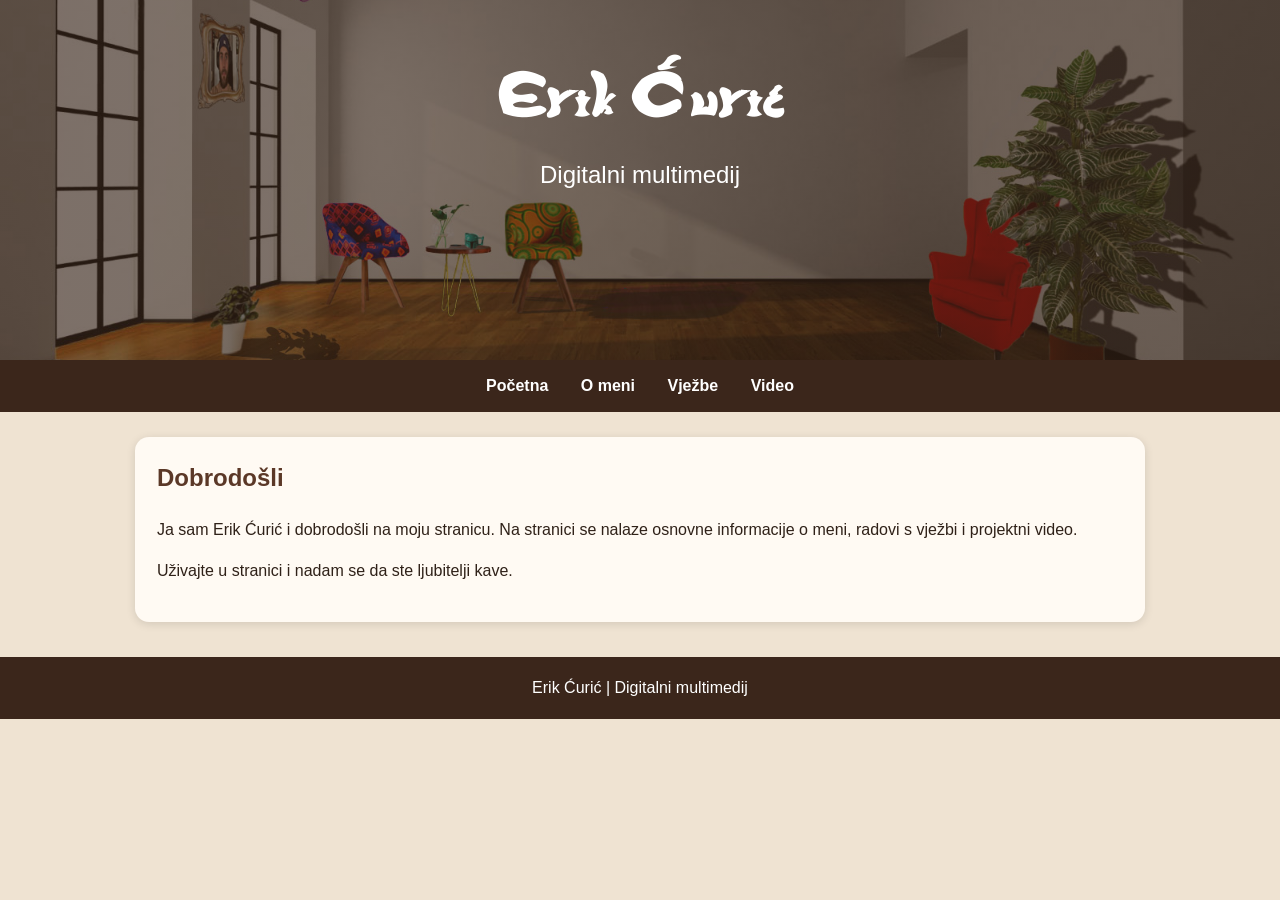
<file: index.html>
<!DOCTYPE html>
<html lang="hr">
<head>
    <meta charset="UTF-8">
    <meta name="viewport" content="width=device-width, initial-scale=1.0">
    <title>Erik Ćurić - Digitalni multimedij</title>
    <link rel="stylesheet" href="style.css">
</head>
<body>
    <section class="hero">
        <h1>Erik Ćurić</h1>
        <p class="podnaslov">Digitalni multimedij</p>
    </section>
    <nav class="navigacija">
    <a href="index.html">Početna</a>
    <a href="o_meni.html">O meni</a>
    <a href="vjezbe.html">Vježbe</a>
    <a href="video.html">Video</a>
</nav>
    <main>
        <section class="kartica">
            <h2>Dobrodošli</h2>
            <p>Ja sam Erik Ćurić i dobrodošli na moju stranicu. Na stranici se nalaze osnovne informacije o meni, radovi s vježbi i projektni video.</p>
            <p>Uživajte u stranici i nadam se da ste ljubitelji kave.</p>
        </section>
    </main>
    <footer>Erik Ćurić | Digitalni multimedij</footer>
</body>
</html>
</file>
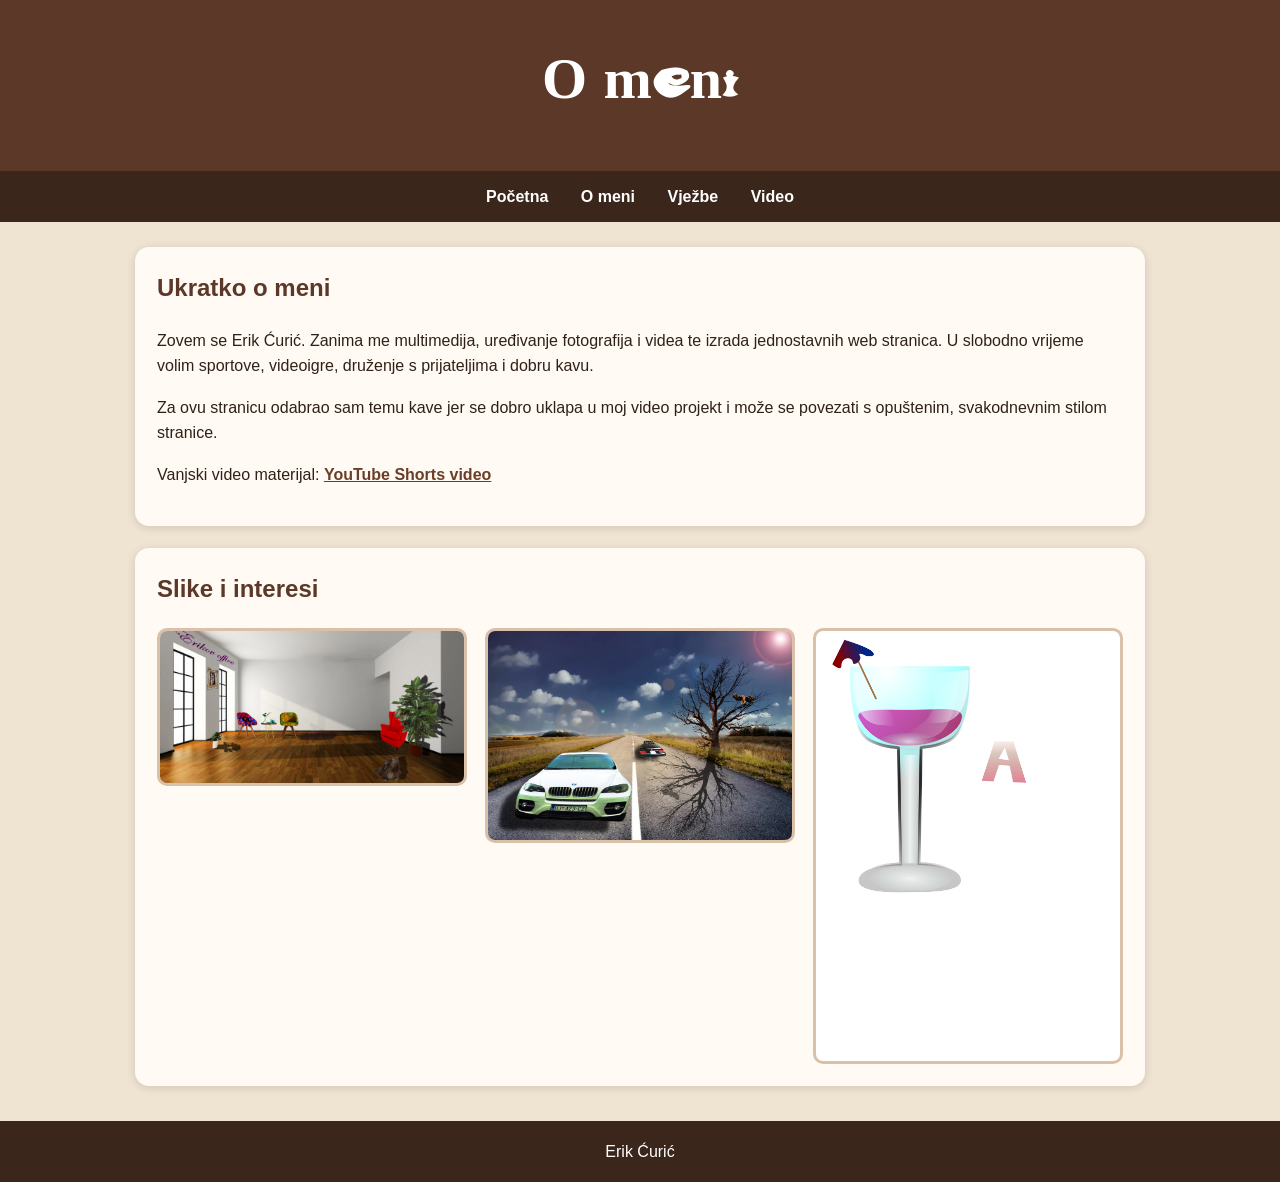
<file: o_meni.html>
<!DOCTYPE html>
<html lang="hr">
<head>
    <meta charset="UTF-8">
    <meta name="viewport" content="width=device-width, initial-scale=1.0">
    <title>O meni</title>
    <link rel="stylesheet" href="style.css">
</head>
<body>
    <header class="obicni"><h1>O meni</h1></header>
    <nav class="navigacija">
    <a href="index.html">Početna</a>
    <a href="o_meni.html">O meni</a>
    <a href="vjezbe.html">Vježbe</a>
    <a href="video.html">Video</a>
</nav>
    <main>
        <section class="kartica">
            <h2>Ukratko o meni</h2>
            <p>Zovem se Erik Ćurić. Zanima me multimedija, uređivanje fotografija i videa te izrada jednostavnih web stranica. U slobodno vrijeme volim sportove, videoigre, druženje s prijateljima i dobru kavu.</p>
            <p>Za ovu stranicu odabrao sam temu kave jer se dobro uklapa u moj video projekt i može se povezati s opuštenim, svakodnevnim stilom stranice.</p>
            <p>Vanjski video materijal: <a href="https://youtube.com/shorts/Fs2RSQ7rfXU?feature=share" target="_blank">YouTube Shorts video</a></p>
        </section>
        <section class="kartica">
            <h2>Slike i interesi</h2>
            <div class="galerija">
                <img src="slike/projektni_zadatak_2.jpg" alt="Projektni zadatak 2">
                <img src="slike/vjezba_7.jpg" alt="Vježba 7">
                <img src="slike/vjezba_4.png" alt="Vježba 4">
            </div>
        </section>
    </main>
    <footer>Erik Ćurić</footer>
</body>
</html>
</file>
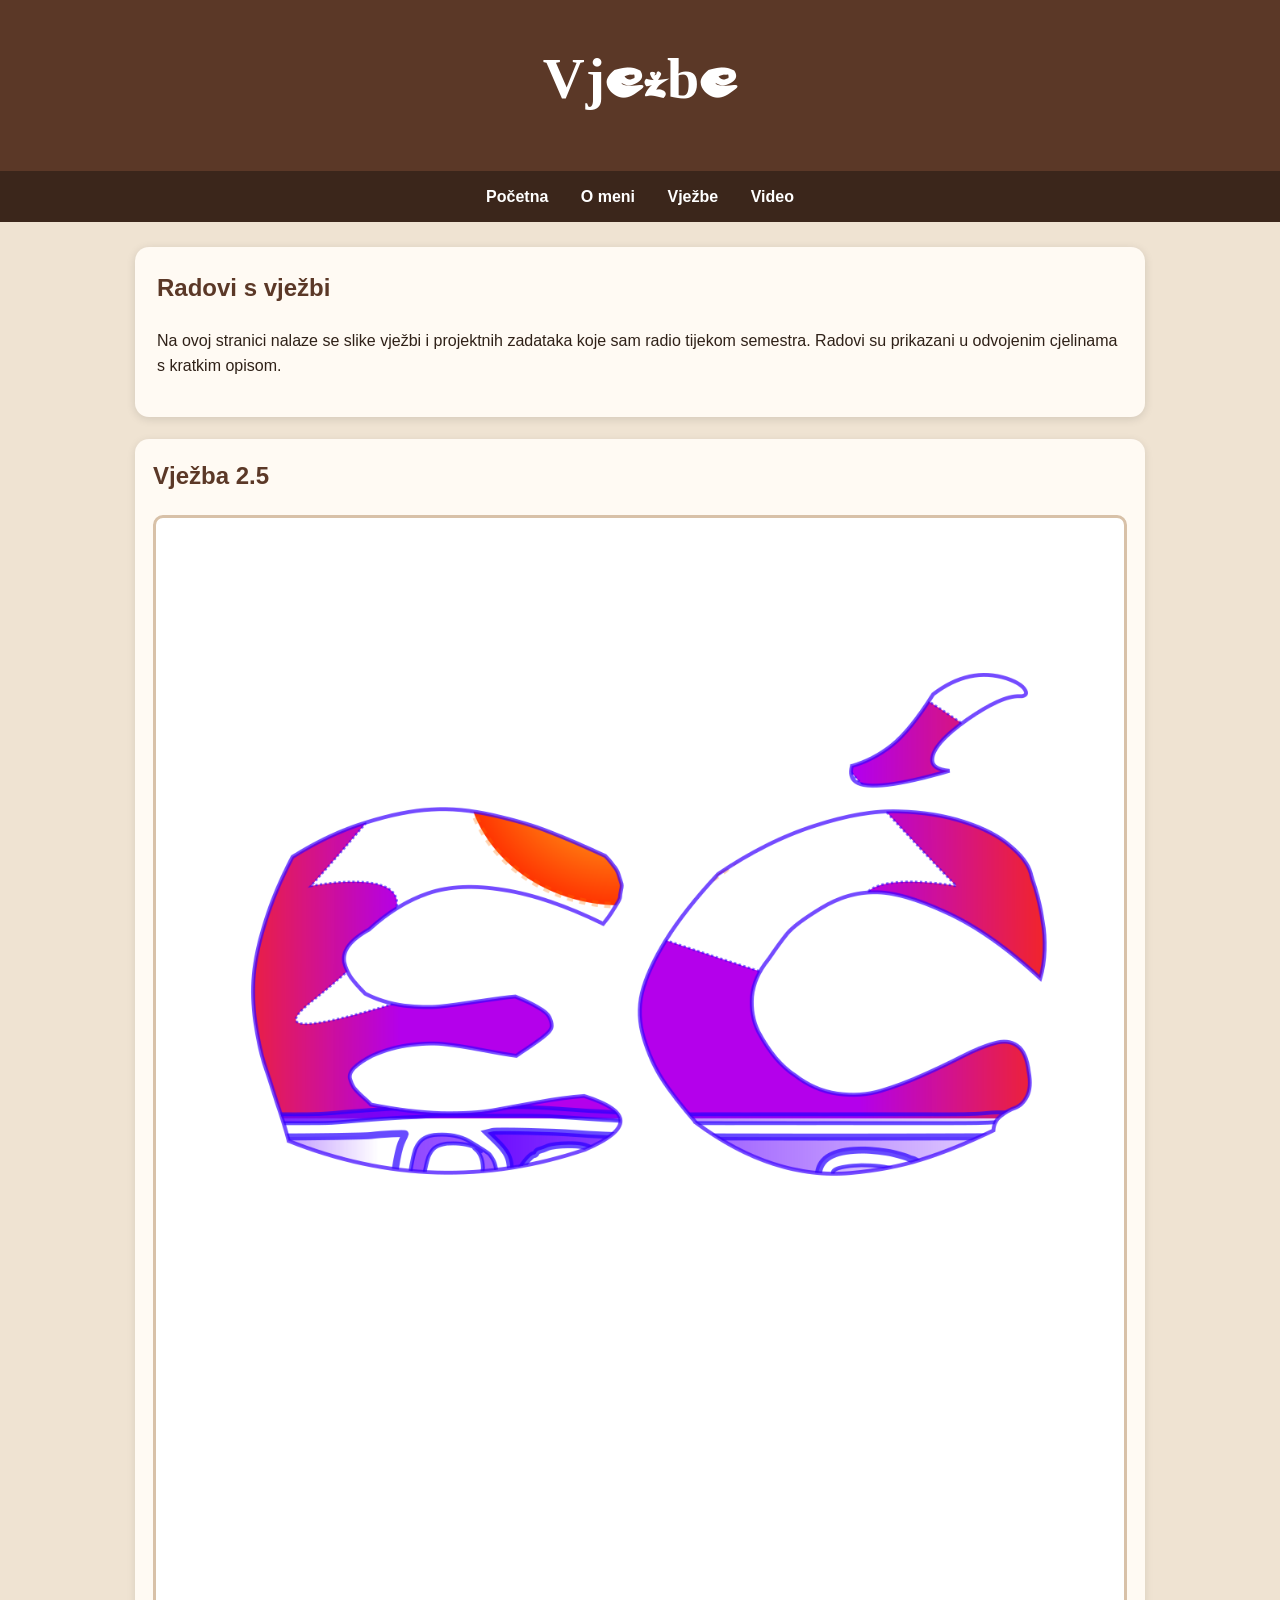
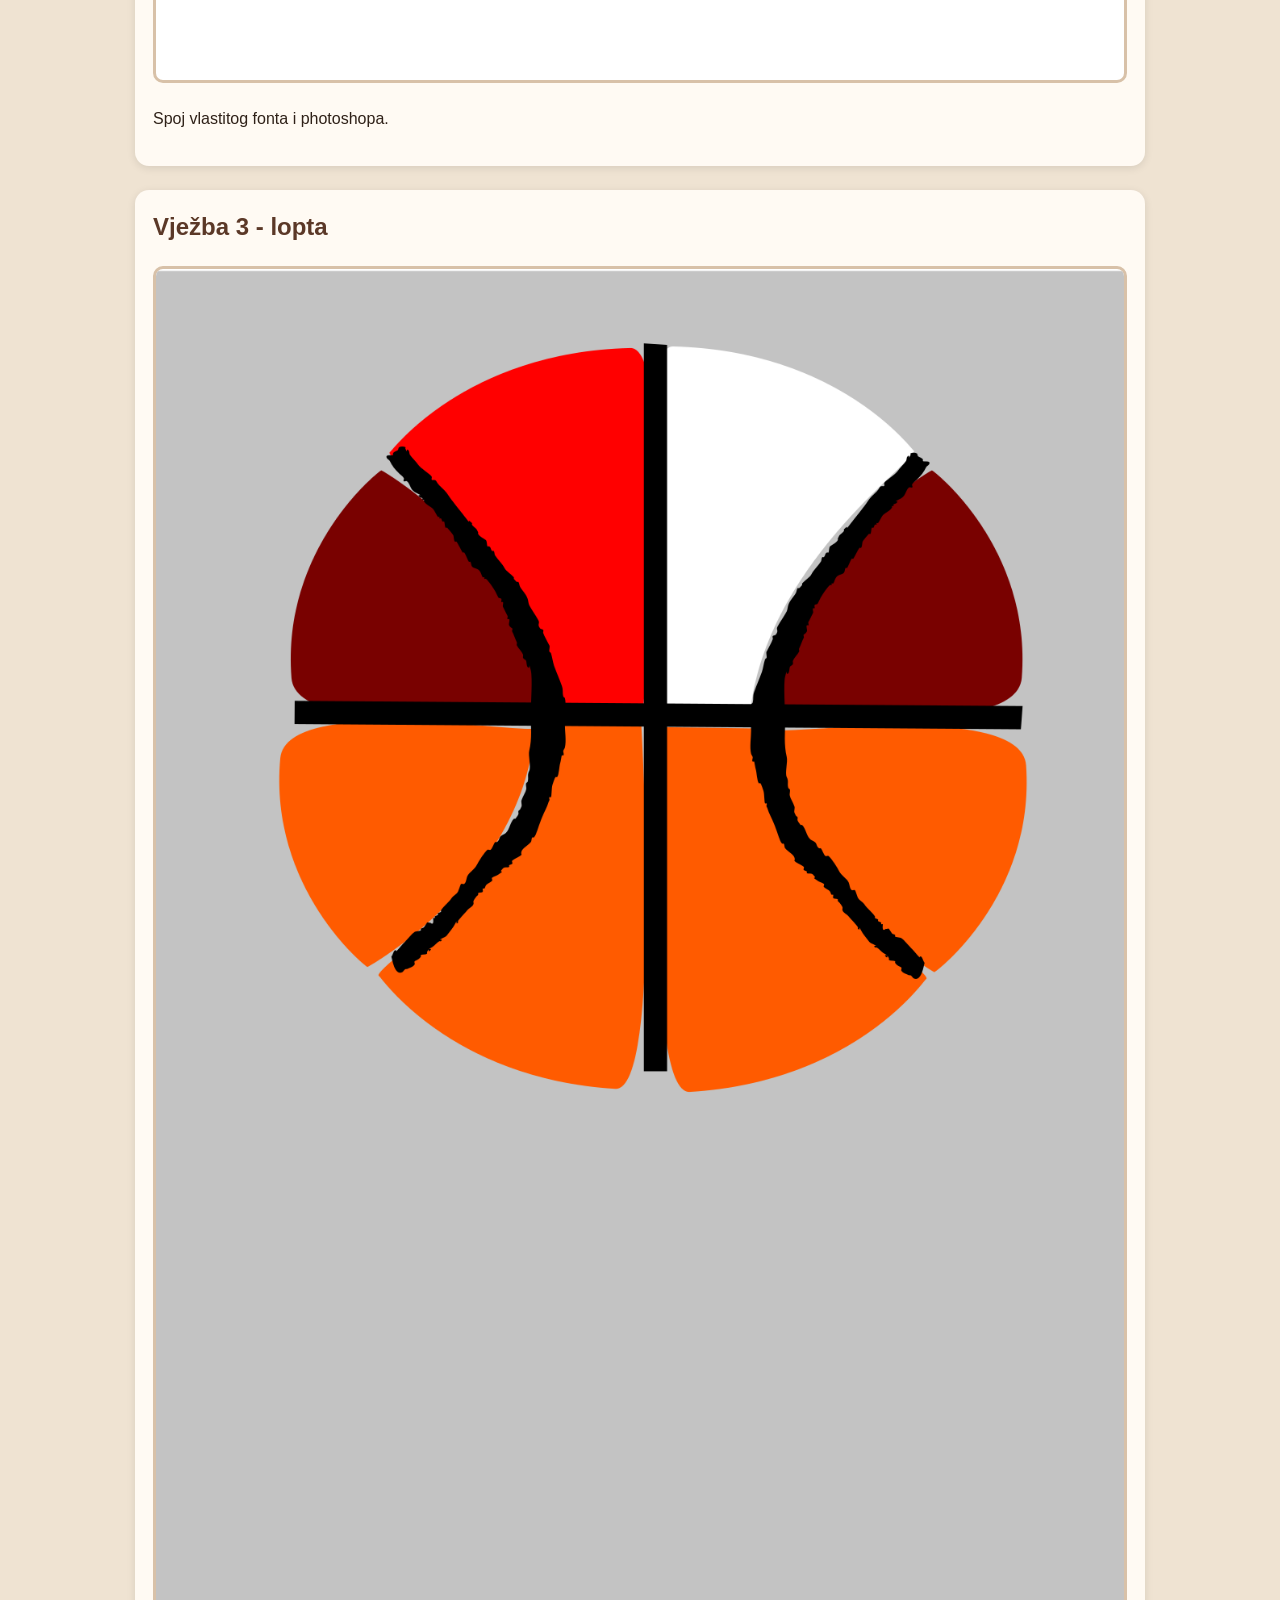
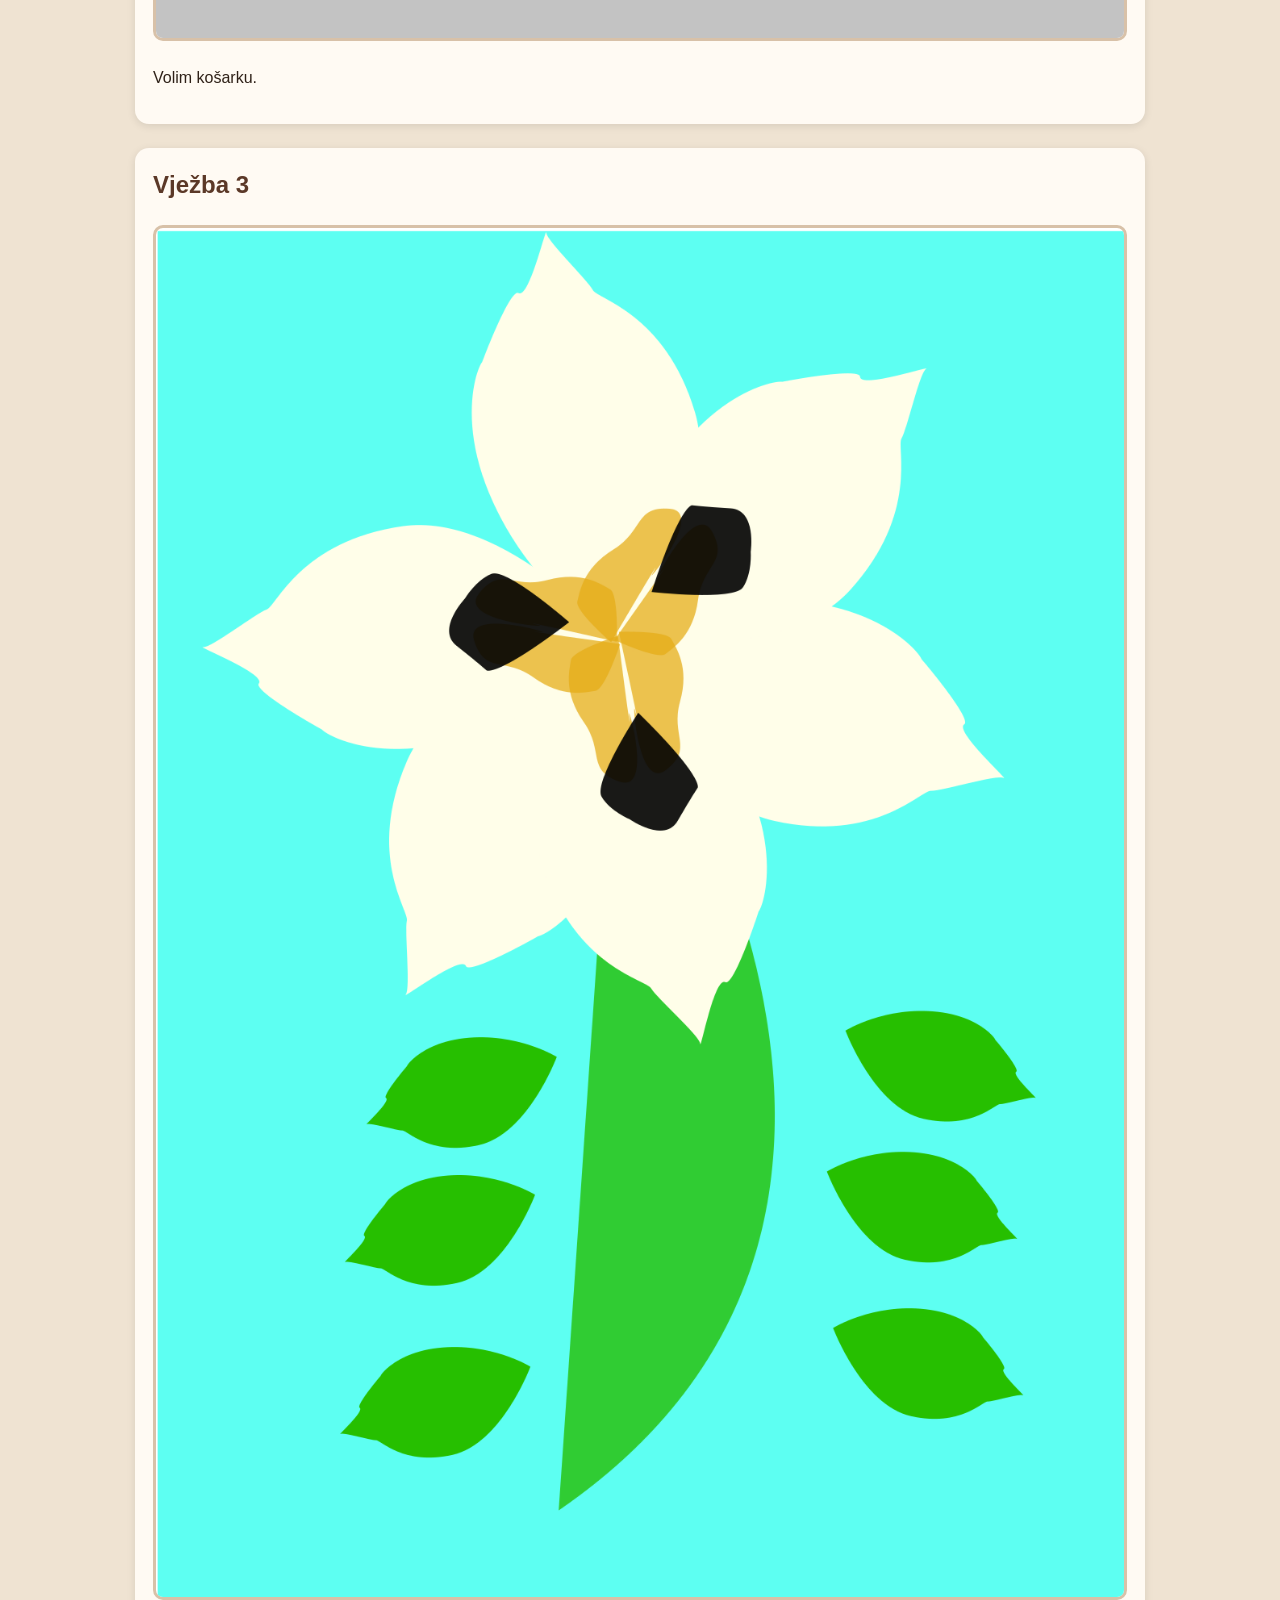
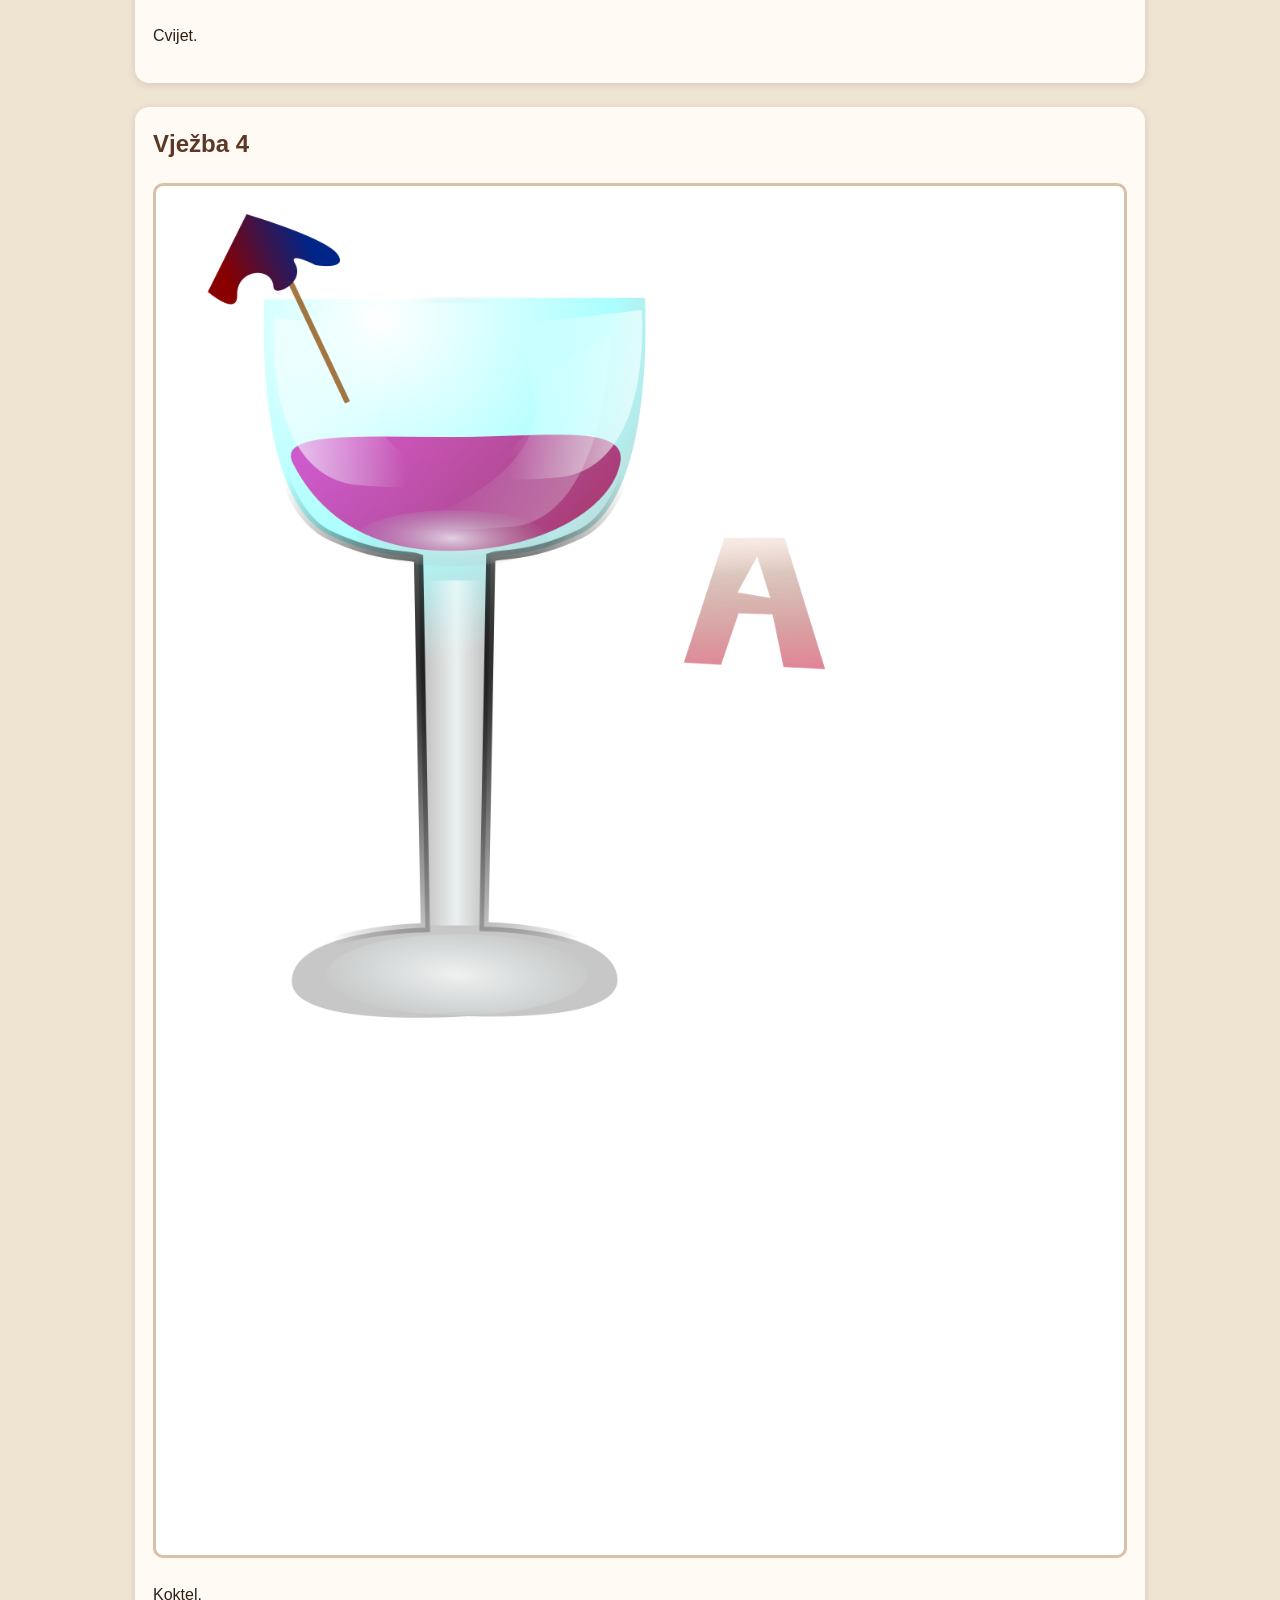
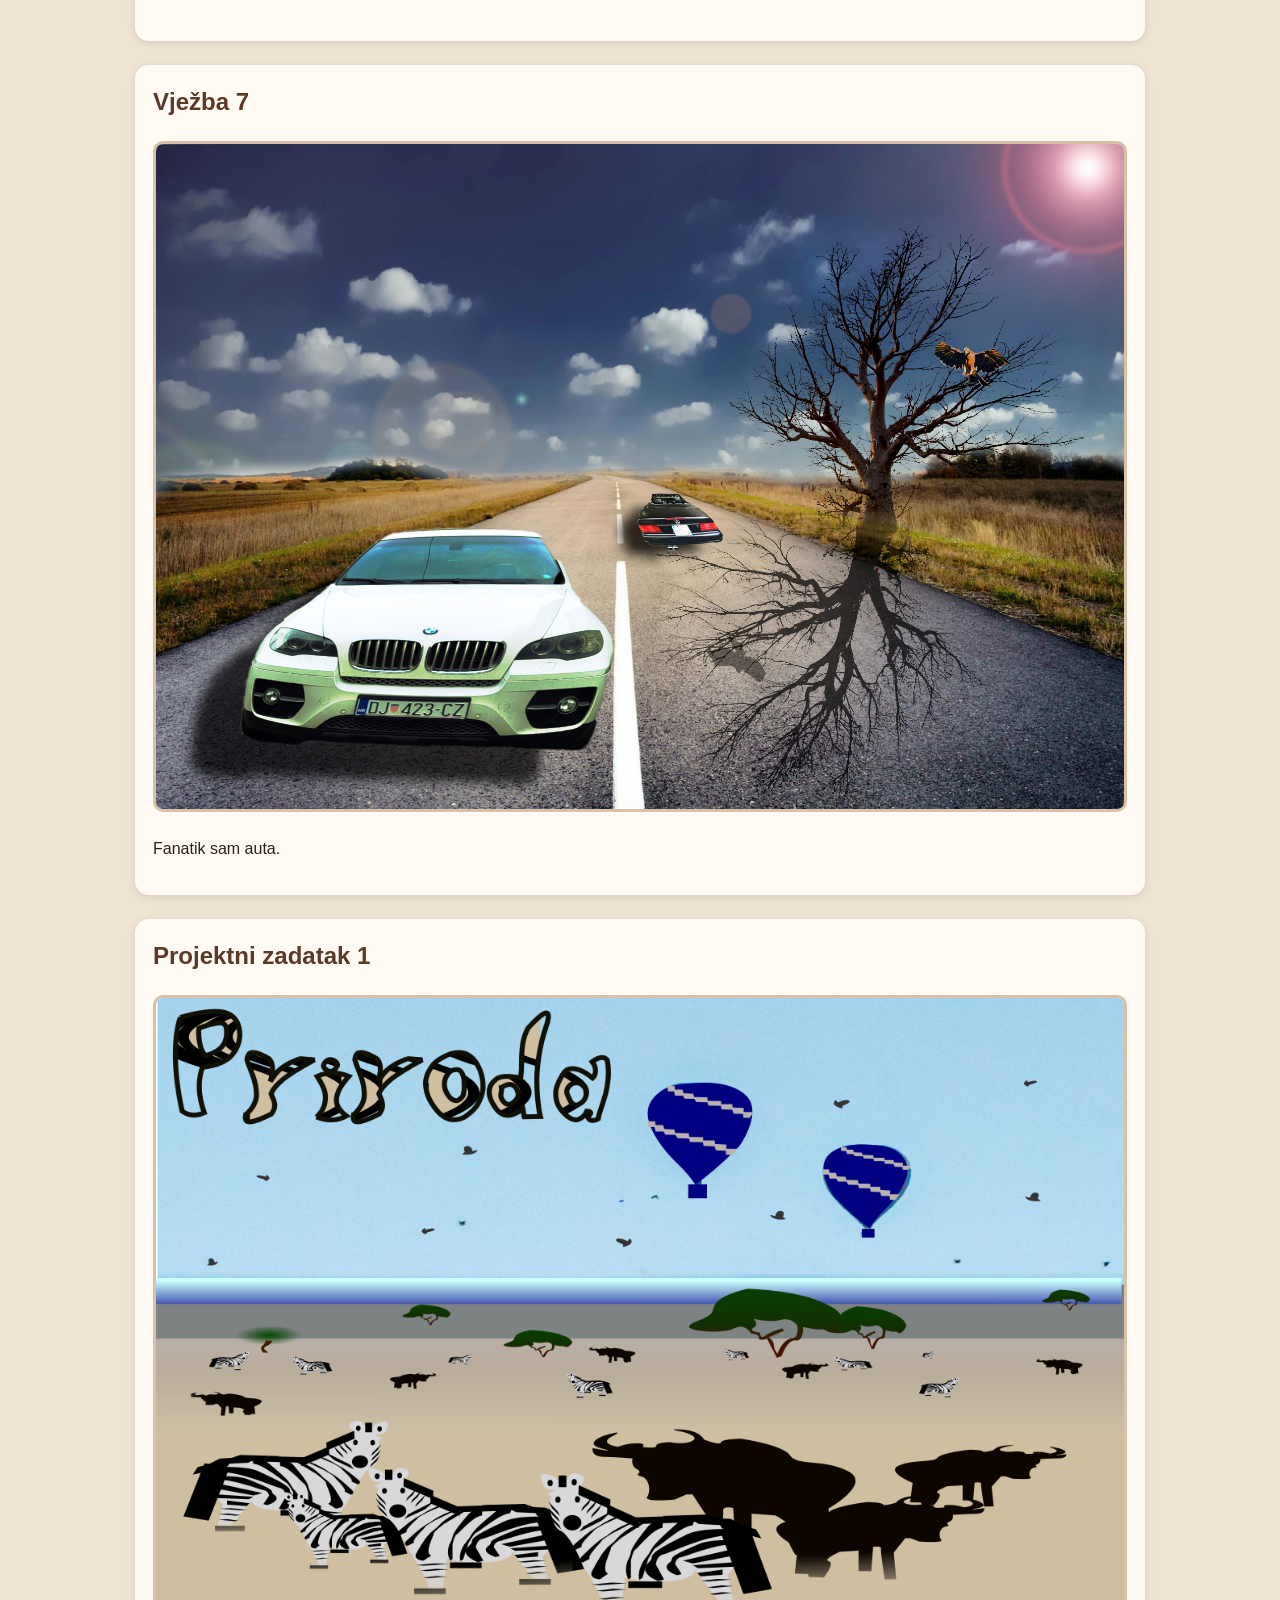
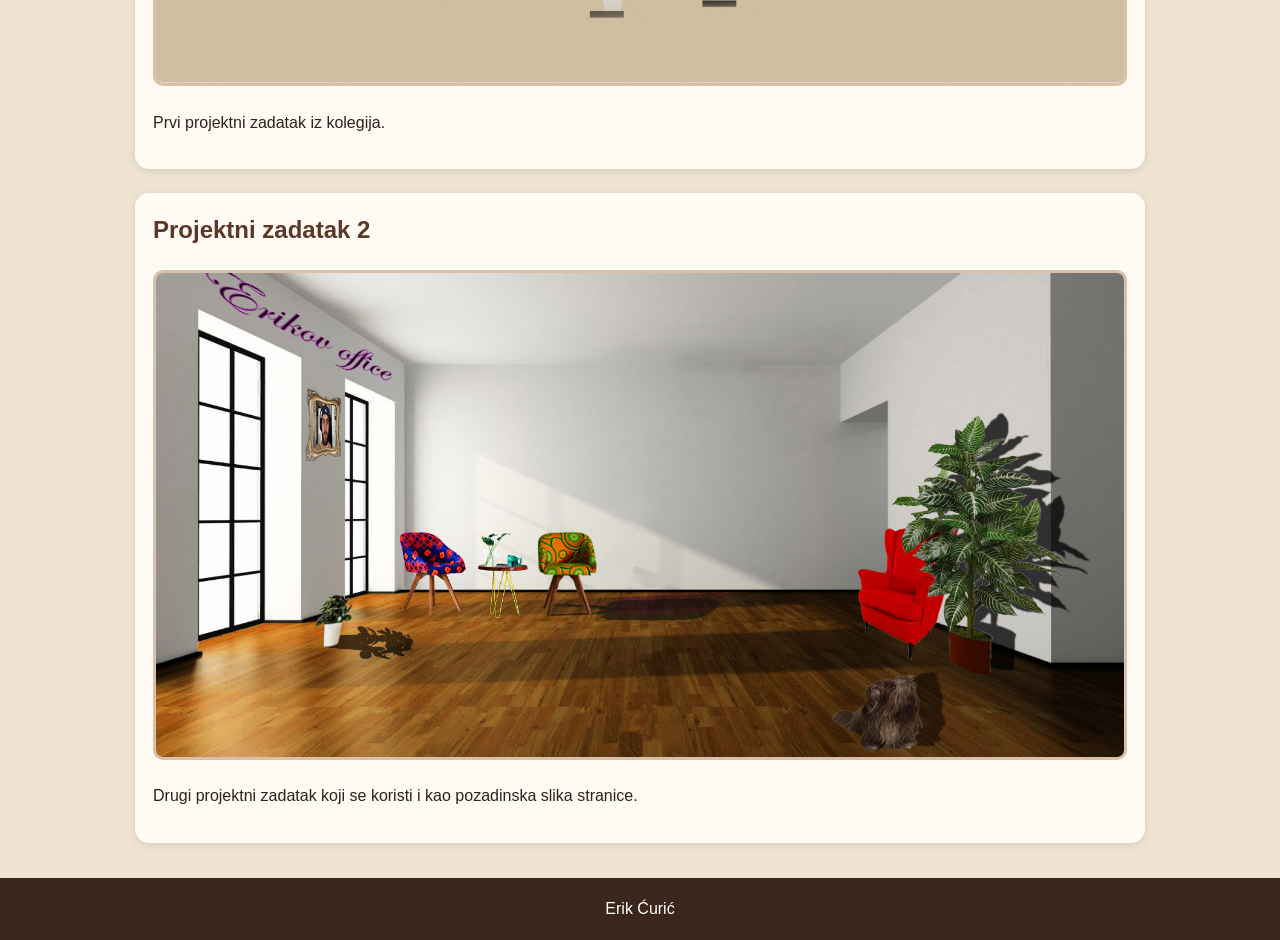
<file: vjezbe.html>
<!DOCTYPE html>
<html lang="hr">
<head>
    <meta charset="UTF-8">
    <meta name="viewport" content="width=device-width, initial-scale=1.0">
    <title>Vježbe</title>
    <link rel="stylesheet" href="style.css">
</head>
<body>
    <header class="obicni"><h1>Vježbe</h1></header>
    <nav class="navigacija">
    <a href="index.html">Početna</a>
    <a href="o_meni.html">O meni</a>
    <a href="vjezbe.html">Vježbe</a>
    <a href="video.html">Video</a>
</nav>
    <main>
        <section class="kartica">
            <h2>Radovi s vježbi</h2>
            <p>Na ovoj stranici nalaze se slike vježbi i projektnih zadataka koje sam radio tijekom semestra. Radovi su prikazani u odvojenim cjelinama s kratkim opisom.</p>
        </section>
        <section class="vjezba">
            <h2>Vježba 2.5</h2>
            <img src="slike/vjezba_2_5.png" alt="Vježba 2.5">
            <p>Spoj vlastitog fonta i photoshopa.</p>
        </section>
<section class="vjezba">
            <h2>Vježba 3 - lopta</h2>
            <img src="slike/vjezba_3_lopta.png" alt="Vježba 3 - lopta">
            <p>Volim košarku.</p>
        </section>
<section class="vjezba">
            <h2>Vježba 3</h2>
            <img src="slike/vjezba_3.png" alt="Vježba 3">
            <p>Cvijet.</p>
        </section>
<section class="vjezba">
            <h2>Vježba 4</h2>
            <img src="slike/vjezba_4.png" alt="Vježba 4">
            <p>Koktel.</p>
        </section>
<section class="vjezba">
            <h2>Vježba 7</h2>
            <img src="slike/vjezba_7.jpg" alt="Vježba 7">
            <p>Fanatik sam auta.</p>
        </section>
<section class="vjezba">
            <h2>Projektni zadatak 1</h2>
            <img src="slike/projektni_zadatak_1.png" alt="Projektni zadatak 1">
            <p>Prvi projektni zadatak iz kolegija.</p>
        </section>
<section class="vjezba">
            <h2>Projektni zadatak 2</h2>
            <img src="slike/projektni_zadatak_2.jpg" alt="Projektni zadatak 2">
            <p>Drugi projektni zadatak koji se koristi i kao pozadinska slika stranice.</p>
        </section>
    </main>
    <footer>Erik Ćurić</footer>
</body>
</html>
</file>
<file: style.css>
@font-face{
    font-family: ErikFont;
    src: url("font/ErikCuric.ttf");
}

*{box-sizing:border-box}
body{
    margin:0;
    font-family: Arial, Helvetica, sans-serif;
    background:#efe3d2;
    color:#2f2118;
    line-height:1.6;
}

.hero{
    min-height:360px;
    padding:55px 20px;
    text-align:center;
    color:white;
    background:
        linear-gradient(rgba(55,36,24,0.65), rgba(55,36,24,0.65)),
        url("slike/pozadina.jpg") center/cover no-repeat;
}

header.obicni{
    background:#5b3827;
    color:white;
    text-align:center;
    padding:35px 20px;
}

h1{
    font-family: ErikFont, Georgia, serif;
    font-size:58px;
    margin:0 0 8px 0;
    letter-spacing:1px;
}

h2{color:#5b3827;margin-top:0}
h3{margin-bottom:8px;color:#6b442e}
.podnaslov{font-size:24px;margin:0;}

.navigacija{
    background:#3b261b;
    text-align:center;
    padding:13px;
    position:sticky;
    top:0;
    z-index:10;
}
.navigacija a{
    color:white;
    text-decoration:none;
    margin:0 14px;
    font-weight:bold;
}
.navigacija a:hover{
    color:#d9b38c;
}

main{
    max-width:1050px;
    margin:25px auto;
    padding:0 20px;
}

.kartica{
    background:#fffaf3;
    padding:22px;
    border-radius:14px;
    margin-bottom:22px;
    box-shadow:0 2px 10px rgba(0,0,0,0.12);
}

.galerija{
    display:grid;
    grid-template-columns:repeat(auto-fit,minmax(230px,1fr));
    gap:18px;
}

.galerija img, .vjezba img{
    width:100%;
    border-radius:10px;
    border:3px solid #d8c1a8;
    background:white;
}

.vjezba{
    background:#fffaf3;
    padding:18px;
    border-radius:14px;
    margin-bottom:24px;
    box-shadow:0 2px 9px rgba(0,0,0,0.10);
}

.video-box{
    background:#fffaf3;
    padding:20px;
    border-radius:14px;
    box-shadow:0 2px 10px rgba(0,0,0,0.12);
}
video{
    width:100%;
    max-height:620px;
    border-radius:12px;
    background:black;
}

a{color:#6b3f27;font-weight:bold}
footer{
    text-align:center;
    background:#3b261b;
    color:white;
    padding:18px;
    margin-top:35px;
}

@media(max-width:650px){
    h1{font-size:42px}
    .navigacija a{display:block;margin:8px 0}
}
</file>
